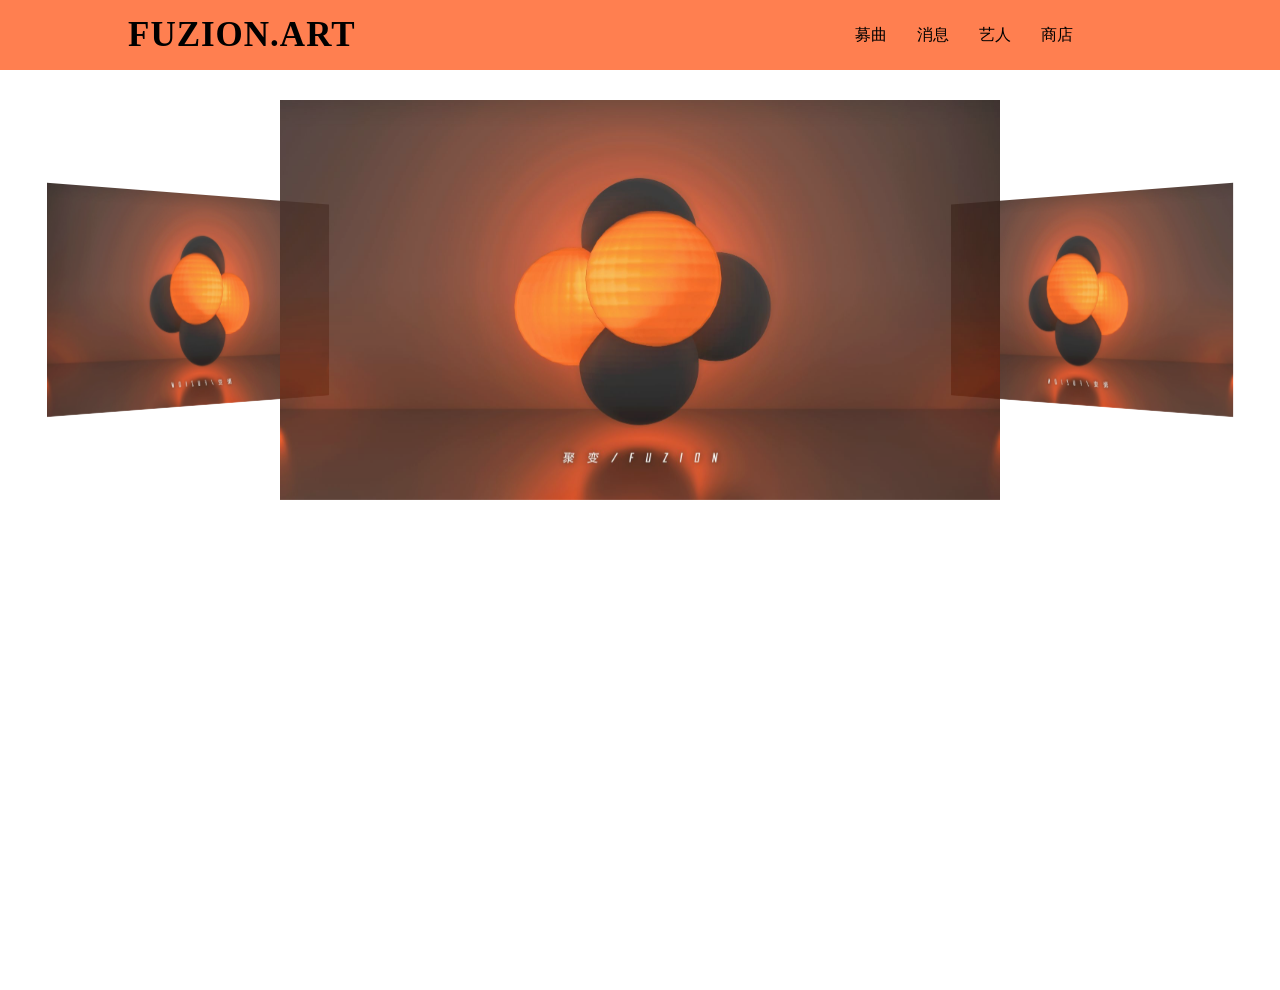
<file: index.html>
<!DOCTYPE html>
<html lang="en">

<head>
    <meta charset="UTF-8">
    <title>Fuzion.art</title>
    <link rel="stylesheet" href="style.css">
</head>

<body>

    <div class="navbar">
        <a href="#" class="logo">Fuzion.art</a>
        <ul class="nav">
            <li><a href="#collect">募曲</a></li>
            <li><a href="#news">消息</a></li>
            <li><a href="#artist">艺人</a></li>
            <li><a href="#store">商店</a></li>
        </ul>
    </div>

    <div class="banner-area" id="">
        <div class="a">
            <div class="b">
                <div class="c" style="--i:0"></div>
                <div class="d" style="--i:1"></div>
                <div class="e" style="--i:2"></div>
            </div>
        </div>
    </div>


</body>

</html>
</file>
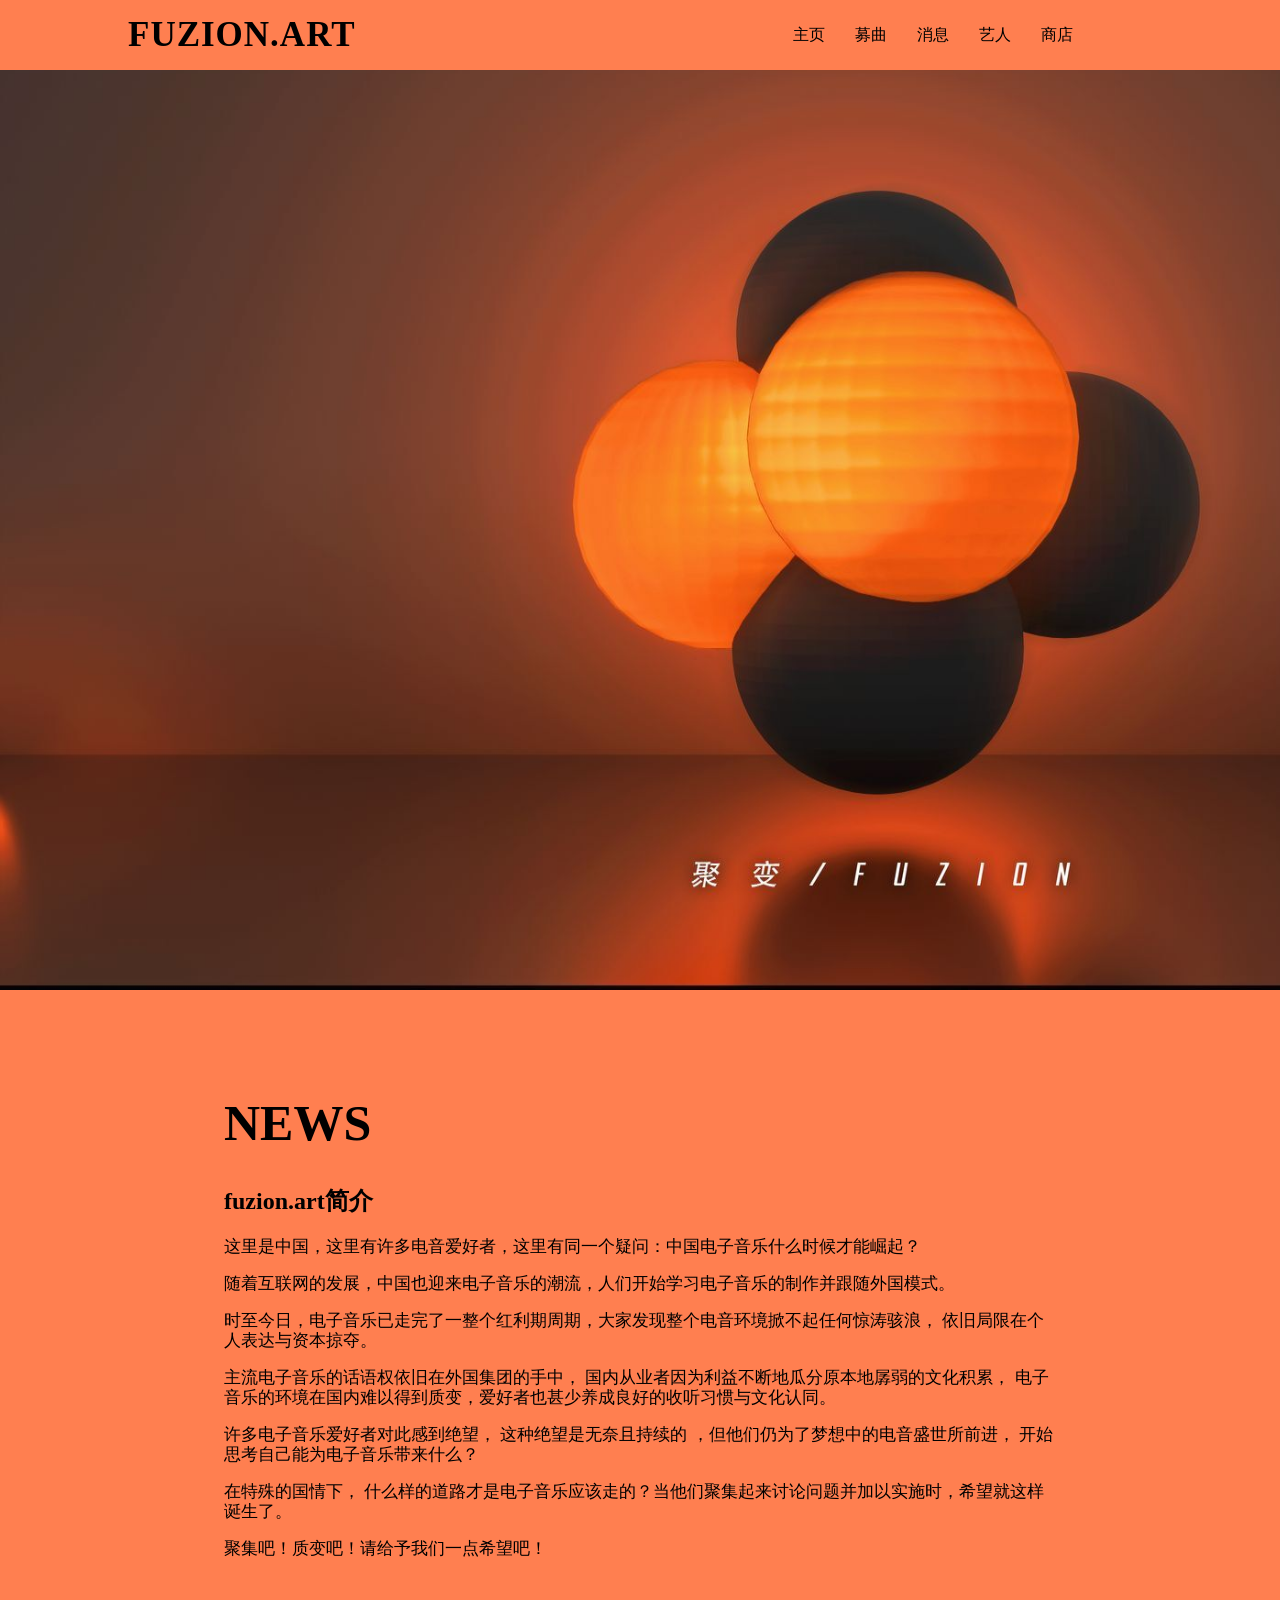
<file: fuzion.art/index.html>
<!DOCTYPE html>
<html lang="en">
<head>
    <meta charset="UTF-8">
    <title>Fuzion.art</title>
    <link rel="stylesheet" href="style.css">
</head>
<body>
<div class="navbar">
    <a href="#" class="logo">Fuzion.art</a>
    <ul class="nav">
        <li><a href="#home">主页</a></li>
        <li><a href="#collect">募曲</a></li>
        <li><a href="#news">消息</a></li>
        <li><a href="#artist">艺人</a></li>
        <li><a href="#store">商店</a></li>
    </ul>
</div>
<div class="banner-area" id="home"></div>
</div>
<div class="about-area" id="about">
    <div class="text-part">
        <h1>NEWS</h1>
        <p>
        <h2>fuzion.art简介</h2>
        <p>
            这里是中国，这里有许多电音爱好者，这里有同一个疑问：中国电子音乐什么时候才能崛起？
        </p>
        <p>
            随着互联网的发展，中国也迎来电子音乐的潮流，人们开始学习电子音乐的制作并跟随外国模式。
        </p>
        <p>
            时至今日，电子音乐已走完了一整个红利期周期，大家发现整个电音环境掀不起任何惊涛骇浪，
            依旧局限在个人表达与资本掠夺。
        </p>
        <p>
            主流电子音乐的话语权依旧在外国集团的手中， 国内从业者因为利益不断地瓜分原本地孱弱的文化积累，
            电子音乐的环境在国内难以得到质变，爱好者也甚少养成良好的收听习惯与文化认同。
        </p>
        <p>
            许多电子音乐爱好者对此感到绝望， 这种绝望是无奈且持续的 ，但他们仍为了梦想中的电音盛世所前进， 开始思考自己能为电子音乐带来什么？
        </p>
        <p>
            在特殊的国情下， 什么样的道路才是电子音乐应该走的？当他们聚集起来讨论问题并加以实施时，希望就这样诞生了。
        </p>
        <p>
            聚集吧！质变吧！请给予我们一点希望吧！
        </p>
        </p>
    </div>
</div>
</body>
</html>
</file>
<file: style.css>
body {
    margin: 0;
    padding: 0;
    font-family: Poppins;
}

.navbar {
    position: fixed;
    display: flex;
    justify-content: center;
    align-items: center;
    flex-direction: row;
    flex-wrap: wrap;
    background-color: coral;
    width: 100%;
    height: 70px;
    z-index: 1;
}

.nav {
    display: flex;
    justify-content: right;
    list-style: none;
    margin-right: 15%;
}

.logo {
    flex: 1 1 auto;
    margin-left: 10%;
    text-transform: uppercase;
    letter-spacing: 1px;
    font-weight: bold;
    font-size: 35px;
}

a {
    margin: 15px;
    color: #000000;
    text-decoration: none;
    text-transform: uppercase;
}

a:hover {
    color: #000000;
}

.banner-area {
    position: relative;
    max-width: 100%;
    height: 110vh;
    background-repeat: no-repeat;
    -webkit-background-size: cover;
    background-size: cover;
}

.text-part {
    width: 65%;
    height: 80%;
}

html {
    scroll-behavior: smooth;
}

.a {
    position: relative;
    perspective: 1600px;
    top: 300px;
    display: flex;
    justify-content: center;
    align-items: center;
}

.b {
    width: 450px;
    height: 250px;
    position: absolute;
    transform-style: preserve-3d;
    animation: a 8s infinite cubic-bezier(.7, 0, .17, 1);
}

.b div {
    position: absolute;
    background-size: cover;
    opacity: .9;
    width: 450px;
    height: 250px;
    transform: rotateY(calc(var(--i)*120deg)) translateZ(600px);
}

@keyframes a {
    0% {
        transform: translateZ(-100px) rotateY(0);
    }
    33% {
        transform: translateZ(-100px) rotateY(-120deg);
    }
    66% {
        transform: translateZ(-100px) rotateY(-240deg);
    }
    100% {
        transform: translateZ(-100px) rotateY(-360deg);
    }
}

.c {
    background-image: url("imgs/1.jpg");
}

.d {
    background-image: url("imgs/1.jpg");
}

.e {
    background-image: url("imgs/1.jpg");
}
</file>
<file: fuzion.art/style.css>
body {
    margin: 0;
    padding: 0;
    font-family: Poppins;
}

.navbar {
    position: fixed;
    display: flex;
    justify-content: center;
    align-items: center;
    flex-direction: row;
    flex-wrap: wrap;
    background-color: coral;
    width: 100%;
    height: 70px;
    z-index: 1;
}

.nav {
    display: flex;
    justify-content: right;
    list-style: none;
    margin-right: 15%;
}

.logo {
    flex: 1 1 auto;
    margin-left: 10%;
    text-transform: uppercase;
    letter-spacing: 1px;
    font-weight: bold;
    font-size: 35px;
}

a {
    margin: 15px;
    color: #000000;
    text-decoration: none;
    text-transform: uppercase;
}

a:hover {
    color: #000000;
}

.banner-area {
    position: relative;
    background-image: url(1.jpg);
    max-width:100%;
    height: 110vh;
    background-repeat: no-repeat;
    -webkit-background-size: cover;
    background-size: cover;
}

.about-area {
    position: relative;
    display: flex;
    justify-content: space-around;
    align-items: center;
    flex-wrap: wrap;
    flex-direction: row;
    width: 100%;
    height: 700px;
}

.text-part {
    width: 65%;
    height: 80%;
}

h1 {
    font-size: 50px;
    font-family: Audiowide;
}

p {
    font-size: 17px;
    line-height: 20px;
}

.about-area {
    background:coral;
}

html {
    scroll-behavior: smooth;
}
</file>
